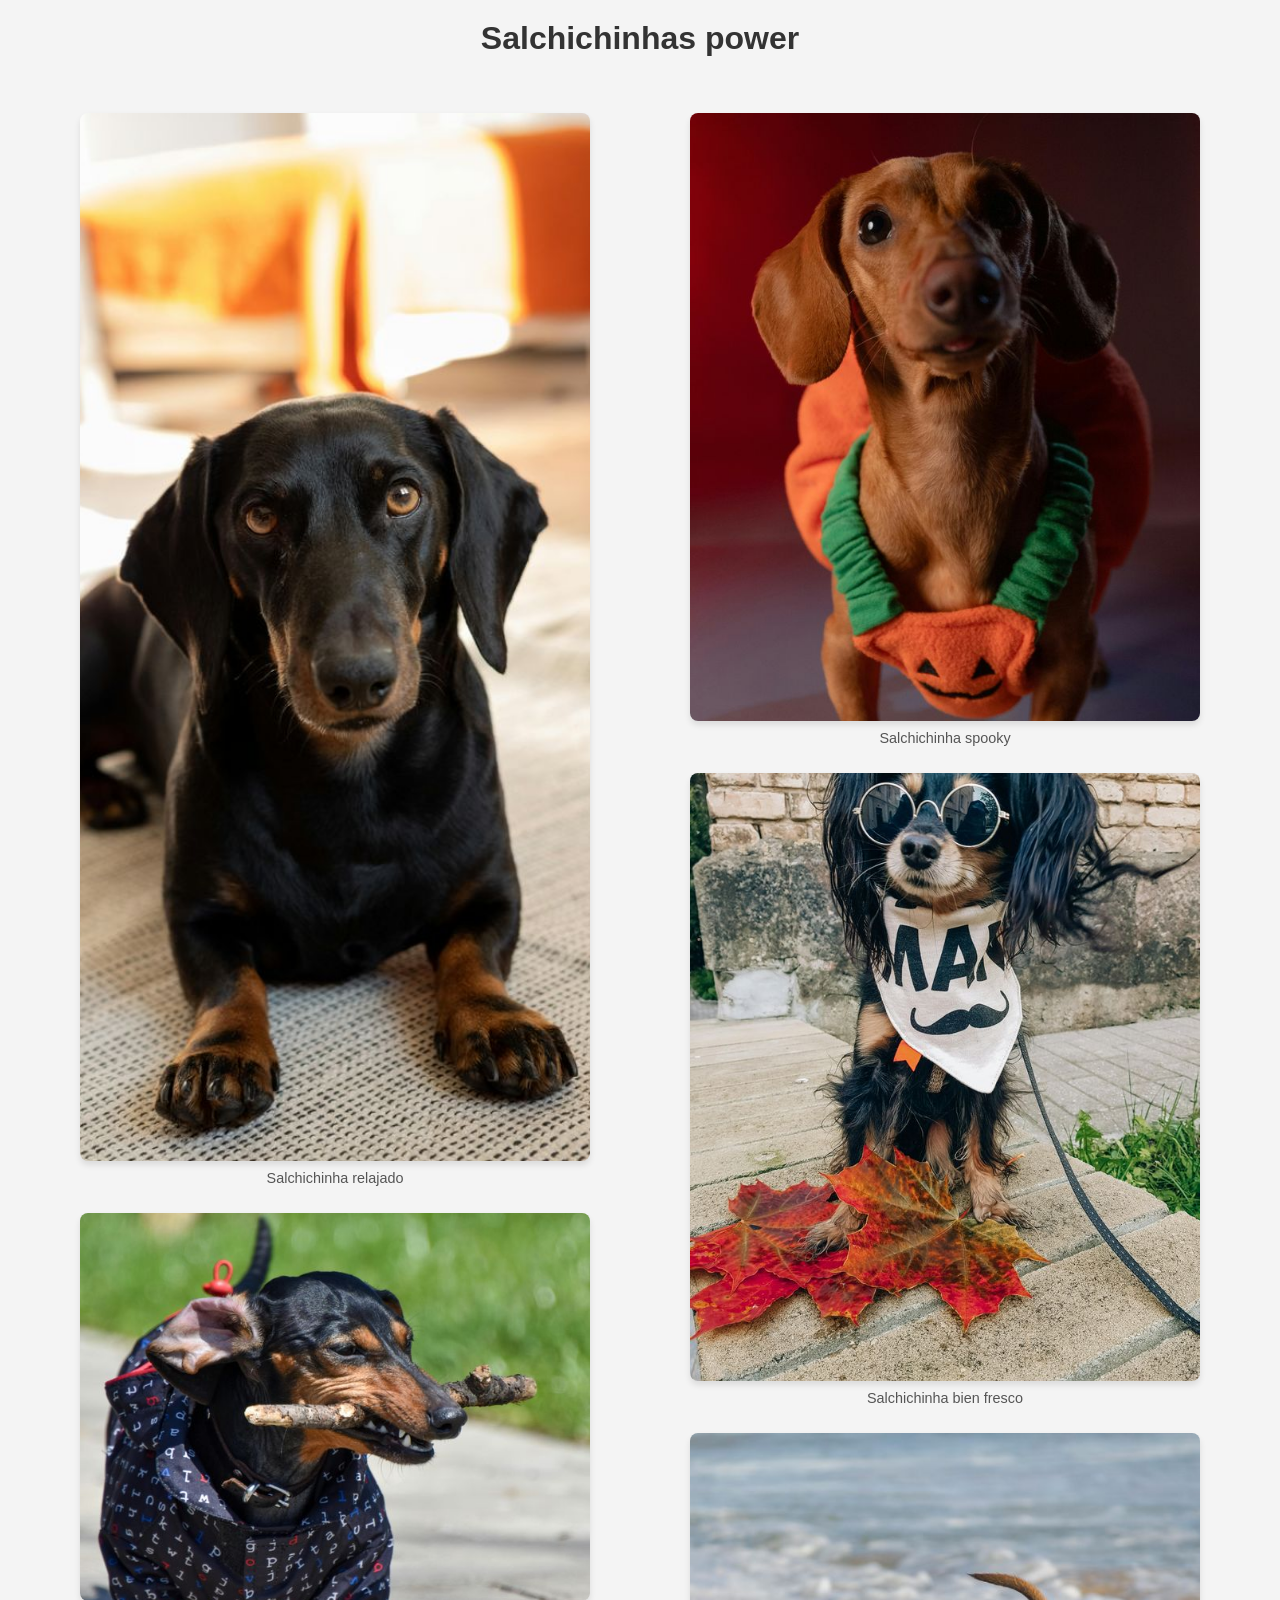
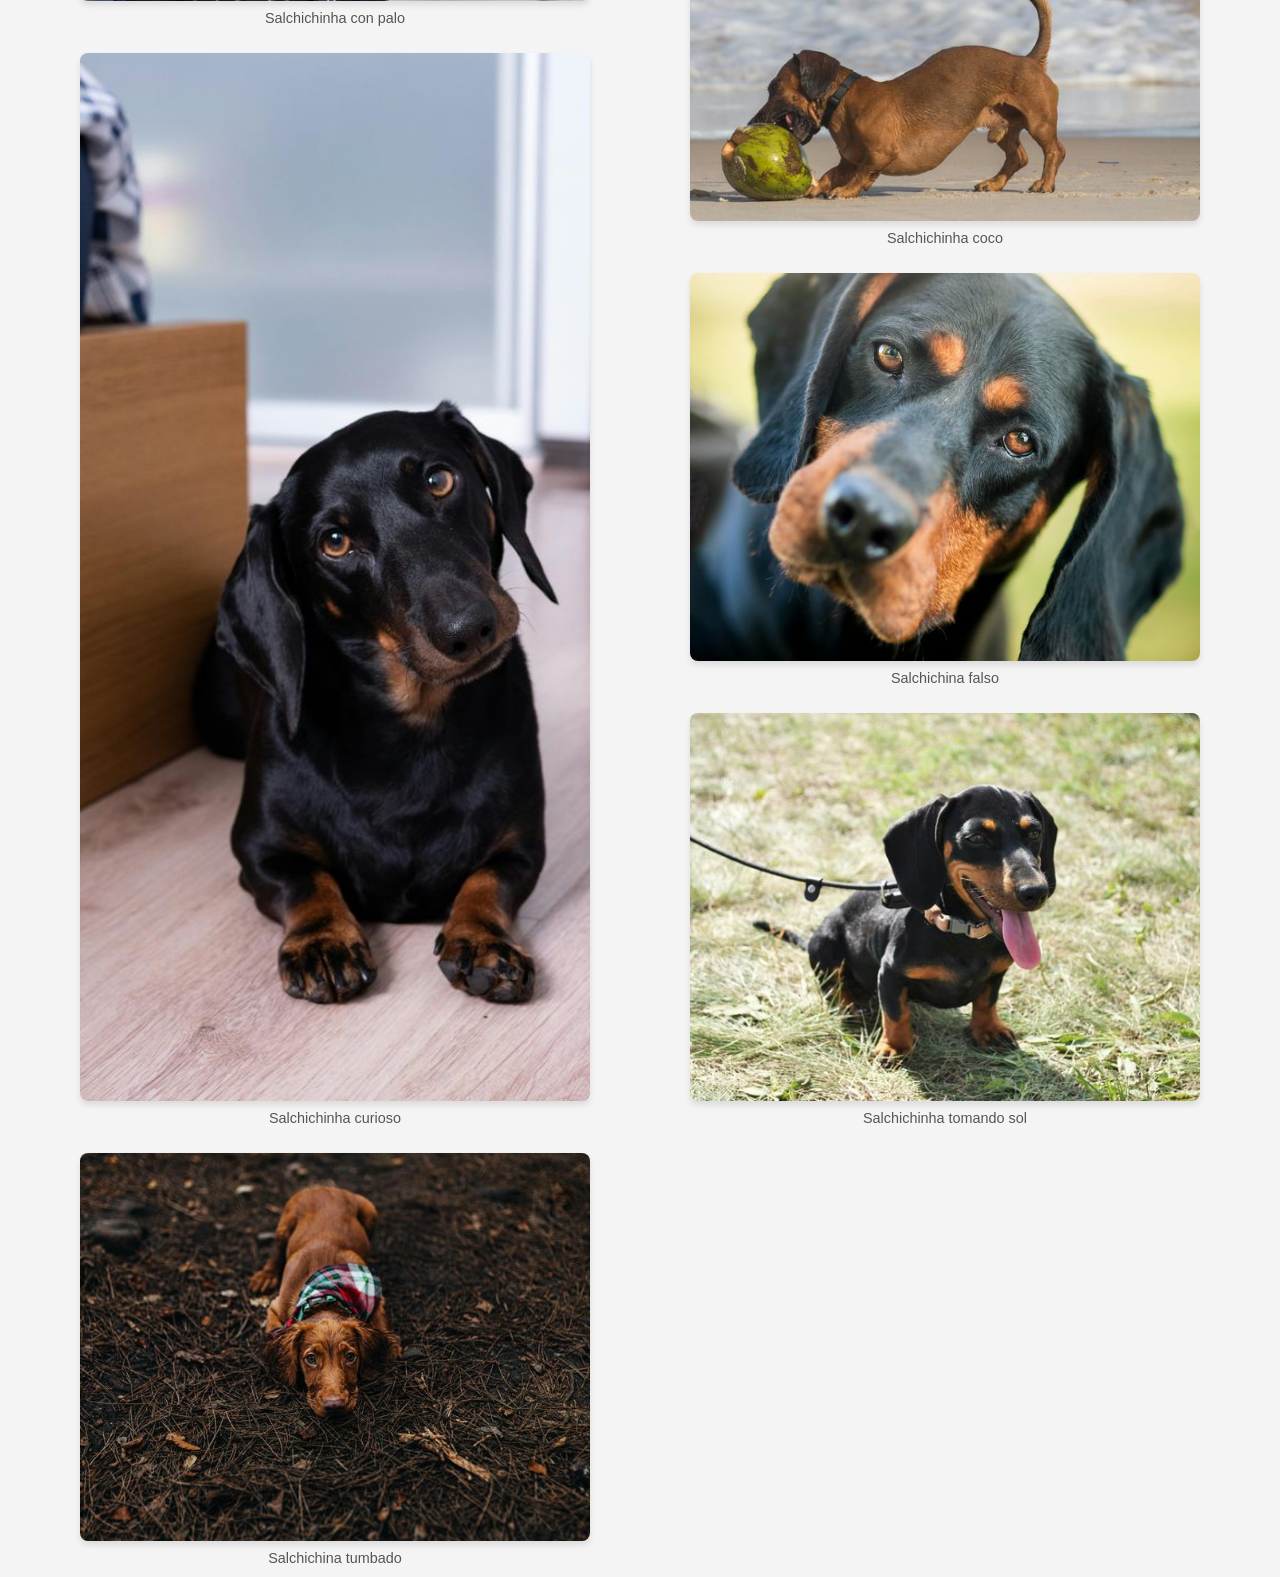
<file: index.html>
<!DOCTYPE html>
<html lang="en">
  <head>
    <meta charset="UTF-8" />
    <meta name="viewport" content="width=device-width, initial-scale=1.0" />
    <title>Galería de Imágenes Salchichas</title>
    <link rel="stylesheet" href="css/style.css" />
  </head>
  <body>
    <header>
      <h1>Salchichinhas power</h1>
    </header>

    <main class="gallery"></main>
    <div id="imageModal" class="modal" style="display: none">
      <span class="close">&times;</span>
      <img class="modal-content" id="modalImage" alt="Modal Image" />
      <div id="caption"></div>
    </div>

    <script src="js/app.js"></script>
  </body>
</html>
</file>
<file: css/style.css>
body {
  font-family: Arial, sans-serif;
  margin: 0;
  padding: 0;
  display: flex;
  flex-direction: column;
  align-items: center;
  background-color: #f4f4f4;
}

h1 {
  margin: 20px 0;
  font-size: 2rem;
  color: #333;
}

.gallery {
  display: grid;
  grid-template-columns: repeat(auto-fill, minmax(250px, 1fr));
  gap: 20px;
  padding: 20px;
  max-width: 1200px;
  width: 100%;
  grid-auto-rows: 200px;
  margin: 0 auto;
}

.gallery img {
  width: 100%;
  height: 100%;
  object-fit: cover;
  border-radius: 8px;
  box-shadow: 0 4px 6px rgba(0, 0, 0, 0.1);
  cursor: pointer;
  transition: transform 0.3s ease;
}

.gallery img:hover {
  transform: scale(1.05);
}

.gallery .small {
  grid-column: span 1;
  grid-row: span 1;
}

.gallery .medium {
  grid-column: span 2;
  grid-row: span 2;
}

.gallery .large {
  grid-column: span 2;
  grid-row: span 2;
}

.gallery .between-large-and-xl {
  grid-column: span 2;
  grid-row: span 3;
}

.gallery .extra-large {
  grid-column: span 2;
  grid-row: span 5;
}

figcaption {
  text-align: center;
  margin-top: 5px;
  font-size: 0.9rem;
  color: #555;
}

.modal {
  display: none;
  position: fixed;
  z-index: 1000;
  left: 0;
  top: 0;
  width: 100%;
  height: 100%;
  overflow: auto;
  background-color: rgba(0, 0, 0, 0.8);
  display: flex;
  justify-content: center;
  padding-top: 50px;
}

.modal-content {
  margin: auto;
  display: block;
  max-width: 90%;
  max-height: 80%;
  border-radius: 8px;
  box-shadow: 0 4px 8px rgba(0, 0, 0, 0.5);
}

#caption {
  text-align: center;
  color: #fff;
  margin-top: 10px;
  font-size: 1.2rem;
}

.close {
  position: absolute;
  top: 20px;
  right: 35px;
  color: #fff;
  font-size: 40px;
  font-weight: bold;
  cursor: pointer;
  transition: color 0.3s ease;
}

.close:hover,
.close:focus {
  color: #ccc;
}
</file>
